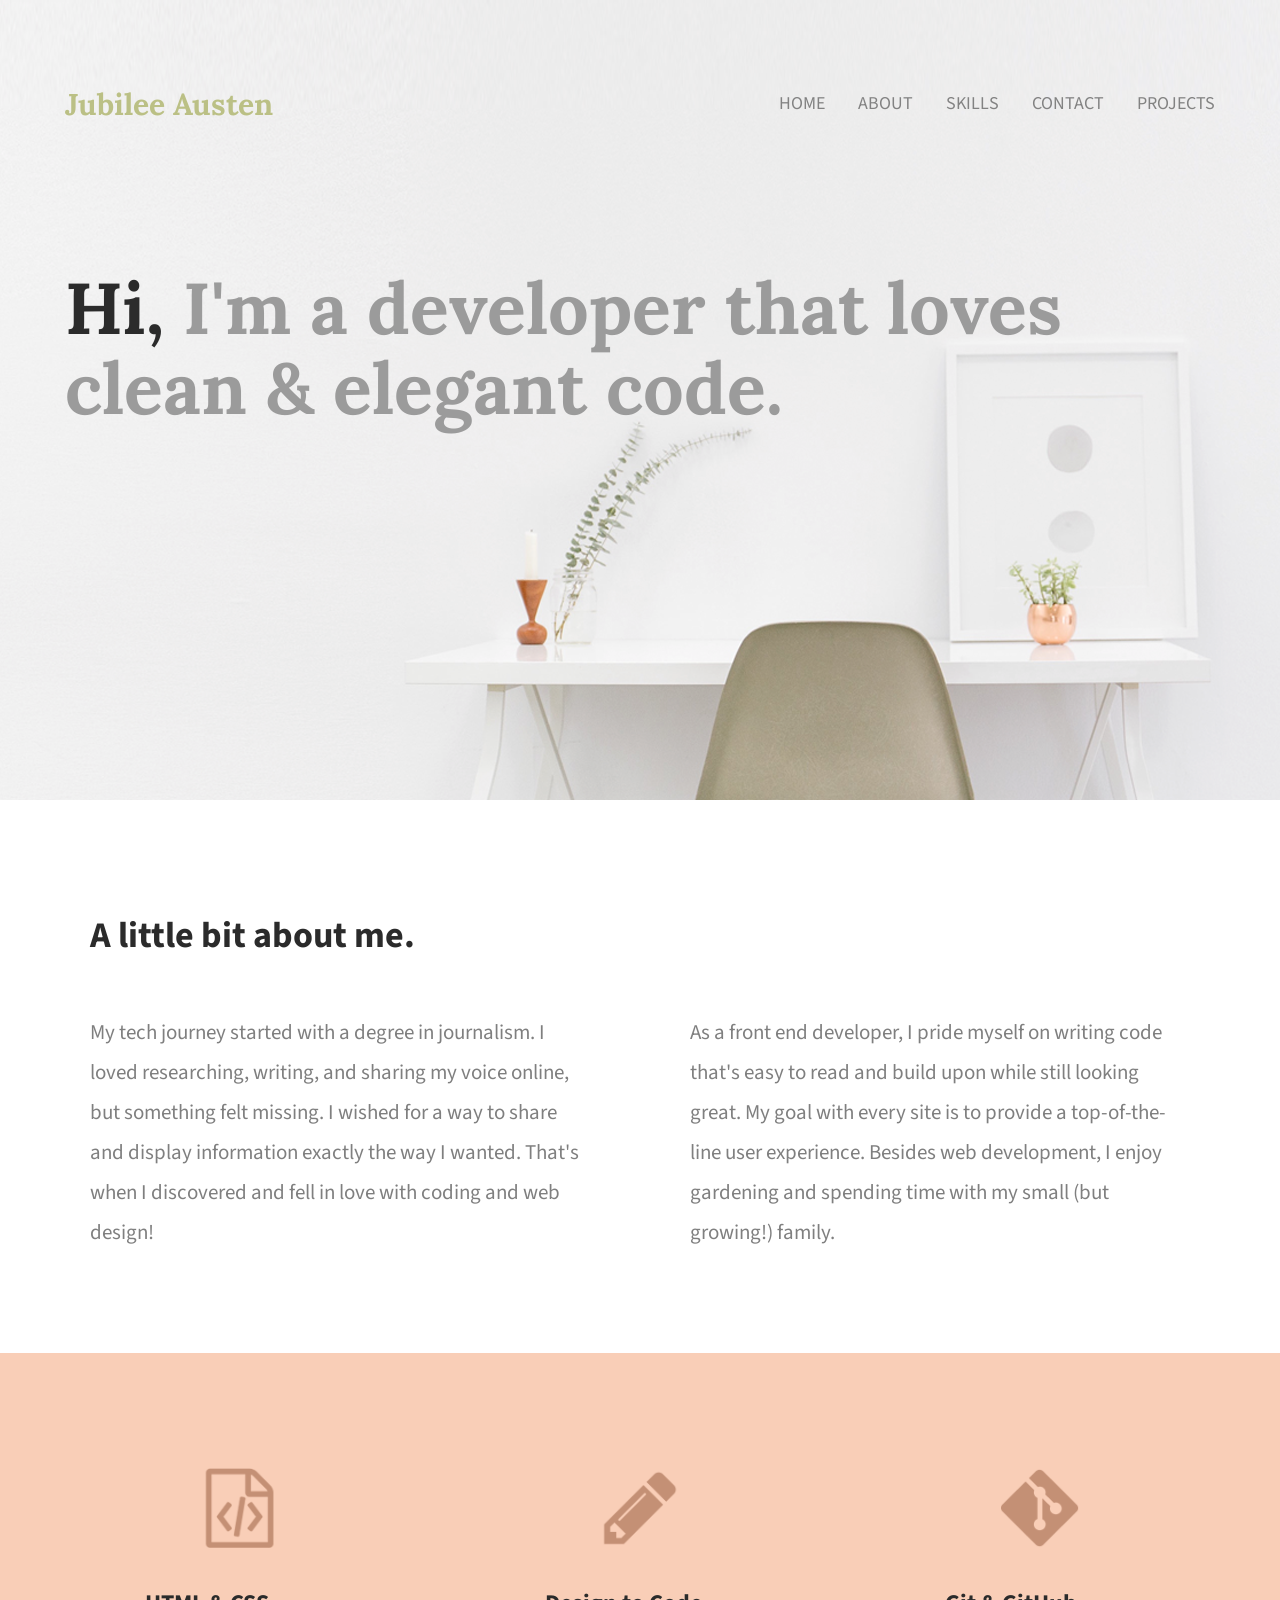
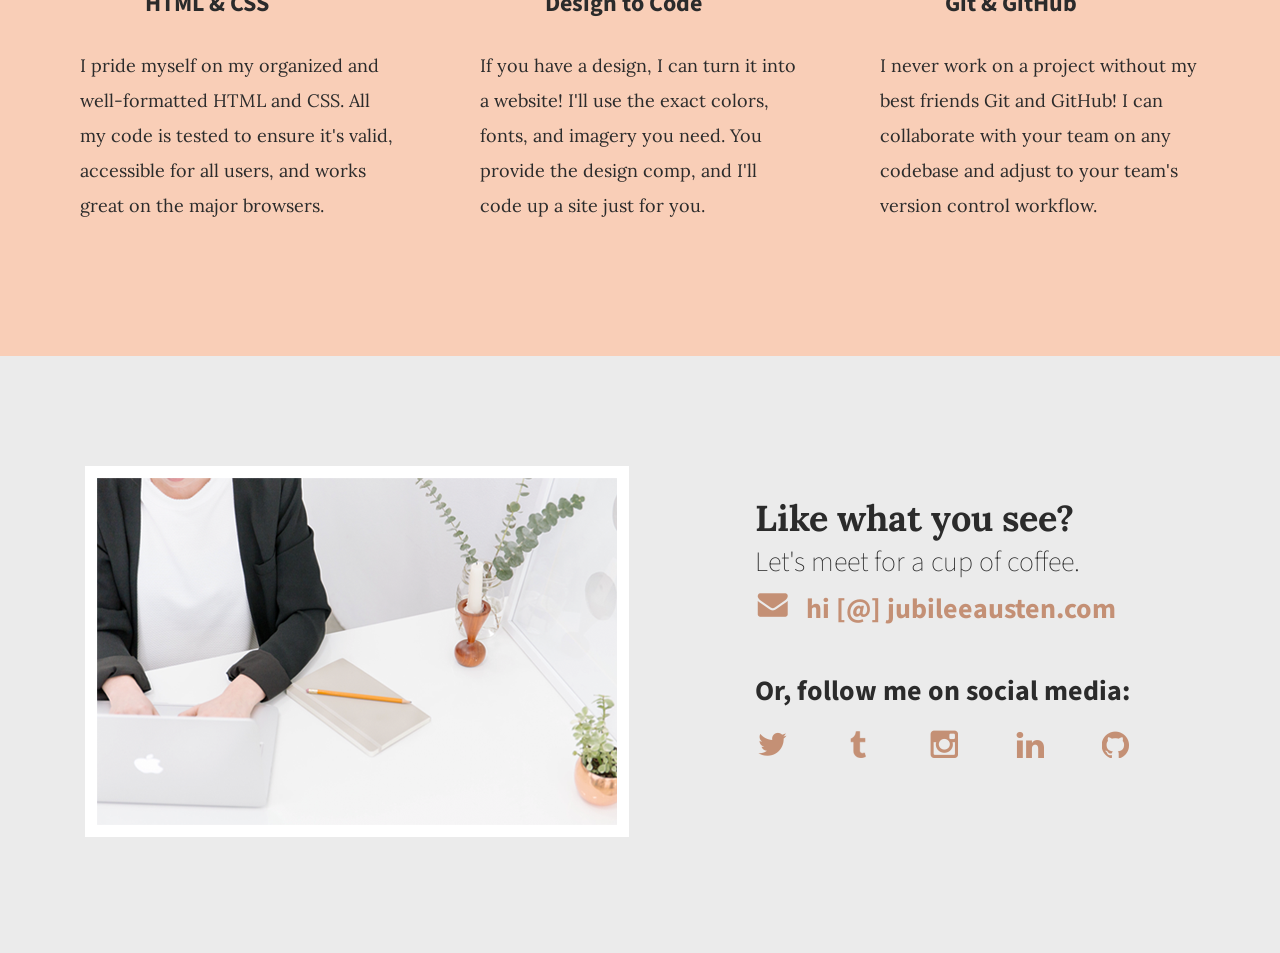
<file: index.html>
<!doctype html>
<html lang="en">

    <head>
      <meta charset="UTF-8">
      <meta name="viewport" content="width=device-width, initial-scale=1">
        <title>Jubilee Austen | Portfolio</title>
          <link rel="stylesheet" href="css/normalize.css">
          <link rel="stylesheet" href="css/main.css">
          <link rel="shortcut icon" type="image/png" href="img/j-icon-48.png"/>
          <link href='https://fonts.googleapis.com/css?family=Source+Sans+Pro:400,700' rel='stylesheet' type='text/css'>
          <link rel="preconnect" href="https://fonts.gstatic.com">
          <link href="https://fonts.googleapis.com/css2?family=Lora:wght@400;700&display=swap" rel="stylesheet">
          <link href="https://fonts.googleapis.com/css?family=Lora:400,700" rel="stylesheet" type="text/css">
    </head>

    <body>

      <header>
        <div class="full-width">
            <div class="half-width">
              <h1>Jubilee Austen</h1>
                <h2><span>Hi, </span>I'm a developer that loves clean &amp; elegant code.</h2>
            </div>
            <div class="half-width">
              <nav>
                <ul>
                  <li><a href="index.html">Home</a></li>
                  <li><a href="#about">About</a></li>
                  <li><a href="#skills">Skills</a></li>
                  <li><a href="#contact">Contact</a></li>
                <li><a href="projects/index.html">Projects</a></li>
                </ul>
              </nav>
            </div>
        </div>
      </header>

      <main>

        <section id="about">
          <div class="full-width">
            <h2>A little bit about me.</h2>
              <div class="half-width">
                <p>My tech journey started with a degree in journalism. I loved researching, writing, and sharing my voice online, but something felt missing. I wished for a way to share and display information exactly the way I wanted. That's when I discovered and fell in love with coding and web design!</p>
              </div>
              <div class="half-width">
                <p>As a front end developer, I pride myself on writing code that's easy to read and build upon while still looking great. My goal with every site is to provide a top-of-the-line user experience. Besides web development, I enjoy gardening and spending time with my small (but growing!) family.</p>
              </div>
          </div>
        </section>

        <section id="skills">
          <div class="full-width">
            <div class="third-width">
              <img src="img/html-icon.png" alt="HTML icon" class="center-img"/>
                <h3>HTML &#38; CSS</h3>
                  <p>I pride myself on my organized and well-formatted HTML and CSS. All my code is tested to ensure it's valid, accessible for all users, and works great on the major browsers.</p>
            </div>
            <div class="third-width">
              <img src="img/pencil-icon.png" alt="Pencil icon" class="center-img"/>
                <h3>Design to Code</h3>
                  <p>If you have a design, I can turn it into a website! I'll use the exact colors, fonts, and imagery you need. You provide the design comp, and I'll code up a site just for you.</p>
            </div>
            <div class="third-width">
              <img src="img/git-icon.png" alt="Git icon" class="center-img"/>
                <h3>Git &#38; GitHub</h3>
                  <p>I never work on a project without my best friends Git and GitHub! I can collaborate with your team on any codebase and adjust to your team's version control workflow.</p>
            </div>
          </div>
        </section>

          <footer id="contact">
            <div class="full-width">
                <div class="half-width">
                  <img src="img/contact-image.png" id="contact-img" alt="Contact image"/>
                </div>
                <div class="half-width">
                  <h2>Like what you see?</h2>
                    <h3 id="email-header">Let's meet for a cup of coffee.</h3>
                      <a href=mailto:hi@jubileeaustin.com><img src="img/envelope.png" id="envelope" alt="Envelope icon" /> hi [@] jubileeausten.com</a>

                  <h3 id="socialmedia-header">Or, follow me on social media:</h3>
                  <ul>
                    <li><a href="https://twitter.com/"><img src="img/twitter.png" alt="Twitter icon" /></a></li>
                    <li><a href="https://www.tumblr.com/"><img src="img/tumblr.png" alt="Tumblr icon" /></a></li>
                    <li><a href="https://www.instagram.com/"><img src="img/instagram.png" alt="Instagram icon" /></a></li>
                    <li><a href="https://www.linkedin.com/"><img src="img/linkedin.png" alt="Linkedin icon" /></a></li>
                    <li><a href="https://github.com/"><img src="img/github.png" alt="Github icon" /></a></li>
                  </ul>
                </div>
            </div>
          </footer>

      </main>

    </body>
</html>
</file>
<file: css/main.css>
/***** BASE STYLES *****/

body {
  color: #2b2b2b;
  font-family: 'Source Sans Pro', sans-serif;
}

/***** GRID *****/

.full-width {
  margin: 0 auto;
  overflow: auto;
  width: 1200px;
}

.half-width {
  float: left;
  width: 600px;
}

.third-width {
  float: left;
  width: 400px;
}

/***** HEADER *****/

header {
  background: url('../img/full-background.png');
  background-position: center;
  background-size: cover;
  height: 800px;
}

header h1 {
  color: #BBC085;
  font-family: 'Lora', serif;
  font-size: 30px;
  padding: 65px 0 65px 25px;
}

nav {
    float: right;
    padding: 75px 25px;
}

nav ul li{
    display: inline-block;
}

nav ul li a {
    text-transform: uppercase;
    text-decoration: none;
    font-size: 18px;
    color: #828282;
    padding-left: 30px;
}

header h2 {
  color: #9b9b9b;
  clear:both;
  font-family: 'Lora', serif;
  font-size:72px;
  line-height:80px;
  width:1000px;
  padding: 20px 0 20px 25px;
}

header h2 span {
  color: #2b2b2b;
}

/***** ABOUT *****/

#about .full-width {
  padding: 80px 0;
}

#about h2 {
  color: #2b2b2b
  font-family: 'Lora', serif;
  font-size: 36px;
  padding-left: 50px;
}

#about p {
  color: #7F7F7F;
  font-size: 21px;
  line-height: 40px;
  padding-left: 50px;
  padding-right: 50px;
}

/***** SKILLS *****/

#skills {
  background-color: #F9CEB7;
  text-align: left;
}

#skills .full-width {
  padding: 115px 0;
}

#skills img {
  padding-bottom: 30px;
}

#skills h3 {
  font-size: 24px;
  line-height: 32px;
  width: 190px;
  margin: 0 auto;
  padding: 10px;
}

#skills p {
  font-family: 'Lora', serif;
  font-size: 18px;
  line-height: 35px;
  padding: 0 40px;
}

.center-img {
  display: block;
  margin-left: auto;
  margin-right: auto;
  width: 20%;
}

/***** CONTACT *****/

#contact {
  background-color: #EBEBEB;
}

#contact .full-width {
  padding: 110px 0;
}

#contact img#contact-img {
  margin-left: 45px;
  border: 12px solid #ffffff;
}

#contact h2, #contact #email-header, #contact #socialmedia-header, #contact ul {
  padding-left: 115px;
}

#contact #envelope {
  padding: 0 10px 0 115px;
}

#contact h2 {
  font-family: 'Lora', serif;
  font-size: 36px;
  line-height: 44px;
}

#contact #email-header {
  font-size: 28px;
  font-weight: 100;
  line-height: 44px;
  margin: -30px 0 5px 0;
}

#contact #socialmedia-header {
  font-size: 28px;
  font-weight: 700;
  line-height: 44px;
  margin: 40px 0 0 0;
}

#contact a {
  color: #C49075;
  font-size: 28px;
  font-weight: bold;
  text-decoration:none;
}

#contact ul {
    list-style: none;
}

#contact ul li {
     display: inline-block;
}

#contact ul img {
    padding-right: 48px;
}
</file>
